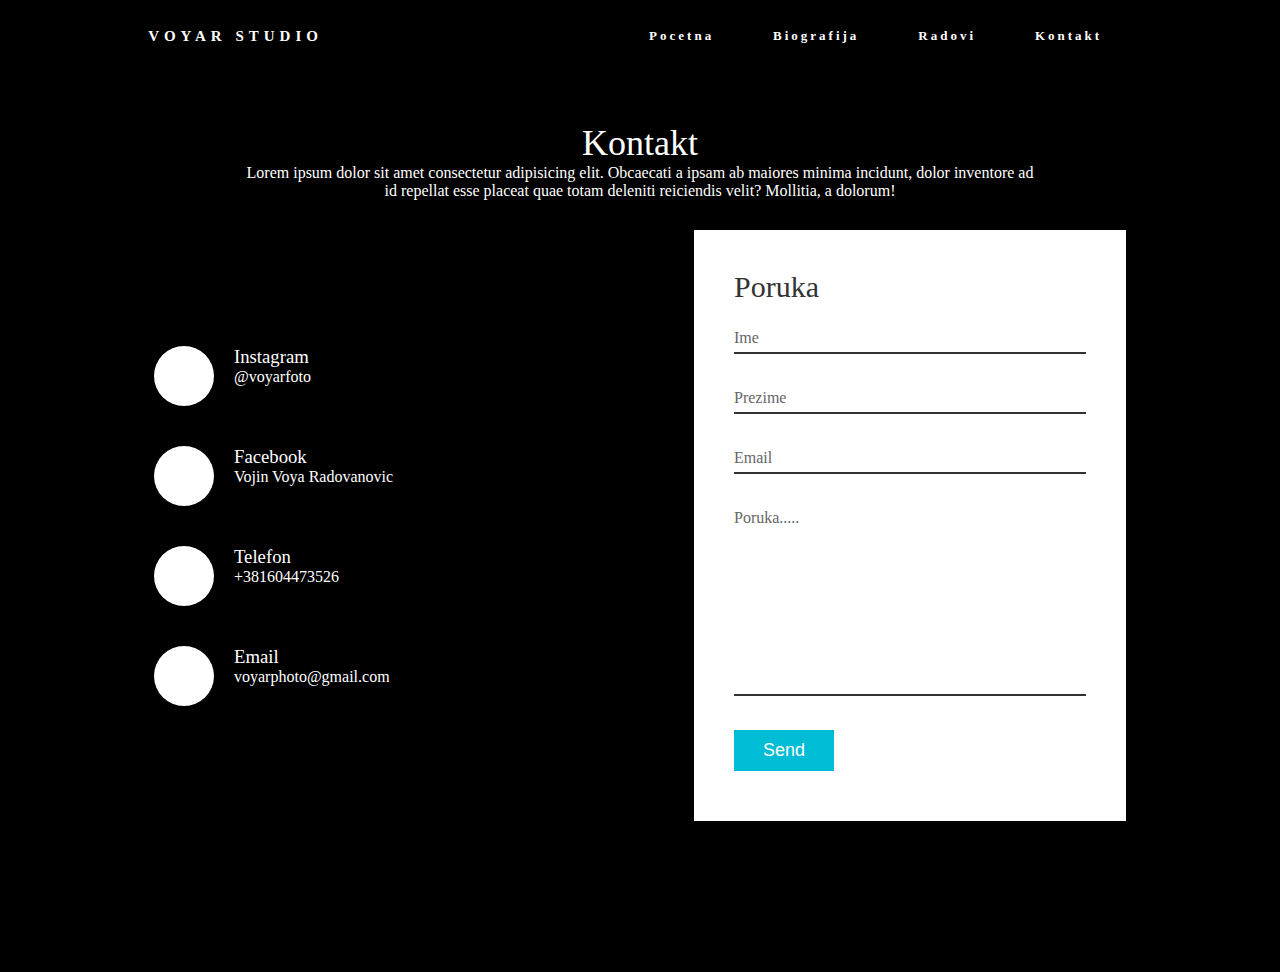
<file: kontakt2.html>
<!DOCTYPE html>
<html lang="en">
<head>
    <meta charset="UTF-8">
    <meta http-equiv="X-UA-Compatible" content="IE=edge">
    <meta name="viewport" content="width=device-width, initial-scale=1.0">
    <link rel="stylesheet" href="./kontakt2.css">
    <link rel="stylesheet" href="https://use.fontawesome.com/releases/v5.15.4/css/all.css" integrity="sha384-DyZ88mC6Up2uqS4h/KRgHuoeGwBcD4Ng9SiP4dIRy0EXTlnuz47vAwmeGwVChigm" crossorigin="anonymous">
    <link rel="script" href="./skripte.js">
    <title>Kontakt</title>
</head>

<header>
    <nav>
        <div class="logo">
            <a href="./index.html"><h4>Voyar Studio</h4></a>
        </div>
        <ul class="nav-links">
            <li><a href="./index.html">Pocetna</a></li>
            <li><a href="./biografija.htm">Biografija</a></li>
            <li><a href="./radovi.html">Radovi</a></li>
            <li><a href="./kontakt2.html">Kontakt</a></li>
        </ul>
        <div class="minimeni">
            <div class="minipocetna"></div>
            <div class="minibiografija"></div>
            <div class="miniradovi"></div>
            <div class="minikonatkt"></div>
        </div>
    </nav>
</header>

    <section class="contact">
        <div class="content">
            <h2>Kontakt</h2>
            <p>Lorem ipsum dolor sit amet consectetur adipisicing elit. Obcaecati a ipsam ab maiores minima incidunt, dolor inventore ad id repellat esse placeat quae totam deleniti reiciendis velit? Mollitia, a dolorum!</p>

        </div>
        <div class="container">
            <div class="contactInfo">
                
                <div class="box">
                    <div class="icon">
                       <a href="https://www.instagram.com/voyarfoto/" type="button" class="button-ig"> <i class="fab fa-instagram"></i></a>
                    </div>
                    <div class="text">
                        <h3>Instagram</h3>
                        <p>@voyarfoto</p>
                    </div>
                </div>
                
                <div class="box">
                    <div class="icon">
                       <a href="https://www.facebook.com/vojin.radovanovic" type="button" class="button-fb"> <i class="fab fa-facebook-f"></i></a>
                    </div>
                    <div class="text">
                        <h3>Facebook</h3>
                        <p>Vojin Voya Radovanovic</p>
                    </div>
                </div>
                
                <div class="box">
                    <div class="icon">
                         <a href="tel:+381604473526" type="button" class="button-ph"><i class="fas fa-phone-alt"></i></a>
                    </div>
                    <div class="text">
                        <h3>Telefon</h3>
                       </a><p>+381604473526</p>
                    </div>
                </div>
                
                <div class="box">
                    <div class="icon">
                        <a href="mailto:voyarphoto@gmail.com" type="button" class="button-ph"><i class="fas fa-envelope"></i></a>
                    </div>
                    <div class="text">
                        <h3>Email</h3>
                        <p>voyarphoto@gmail.com</p>
                    </div>
                </div>

            </div>
            <div class="contactForm">
                <form action="">
                    <h2>Poruka</h2>
                    <div class="inputBox">
                        <input type="text" name="" required>
                        <span>Ime</span>
                    </div>

                    <div class="inputBox">
                        <input type="text" name="" required>
                        <span>Prezime</span>
                    </div>

                    <div class="inputBox">
                        <input type="text" name="" required>
                        <span>Email</span>
                    </div>

                    <div class="inputBox">
                        <textarea name="" cols="30" rows="10" required></textarea>
                        <span>Poruka.....</span>
                    </div>

                    <div class="inputBox">
                        <input type="submit" name="" value="Send"  class="Send">
                    </div>

                </form>
            </div>
        </div>
    </section>
    <script>
    const navSlide = () =>{
        const minimeni = document.querySelector('.minimeni');
        const nav = document.querySelector('.nav-links') ;
        const navLinks = document.querySelectorAll('.nav-links li');
    
        minimeni.addEventListener('click',()=>{
            nav.classList.toggle('nav-active');
    
        })
    }
    
    navSlide();
</script>
</body>
</html>
</file>
<file: kontakt2.css>
@import url('https://fonts.googleapis.com/css2?family=Hina+Mincho&display=swap');


/*navigacija*/
/* navigacija */
#biografija{
    background-color: black;
    display: flex;
   
}
nav{
    display: flex;
    justify-content: space-around;
    align-items: center;
    min-height: 8vh;
    background-color: black;
}

.logo{
    color: white;
    text-transform: uppercase;
    letter-spacing: 5px;
    font-size:40px ;
    text-decoration: none;
    font-weight: bold;
}
.logo a{
    text-decoration: none;
    color: white;
    font-size: 15px;
}
.nav-links{
    display: flex;
    justify-content: space-around;
    width: 40%;
    font-size: 13px;
}
.nav-links li{
    list-style: none;
}
 .nav-links a{
     color: white;
     text-decoration:none;
     letter-spacing: 3px;
     font-weight: bold;
 }
 .minimeni{
     display: none;
     cursor: pointer;
     background: black;
 }
 .minimeni div{
     width: 25px;
     height: 1px;
     background-color: white;
     margin: 5px;


 }
 @keyframes navLikFade{
    from{
        opacity: 0;
        transform: translateX(50px);

    }
    to{
        opacity: 1;
        transform: translateX(0px);

    }
}
@keyframes text_reveal{
    100%{
        color:rgb(252, 252, 252);
        text-shadow: rgb(0, 0, 0);
        font-weight: bolder;
        display: inline-block;
        background-color: rgba(187, 202, 202, 0.233);
    }
}
@media screen and (max-width: 1024PX) {
    .nav-links{
      width: 50%;

    }
}
@media screen and (max-width: 768px) {
    body{
        overflow-x: hidden;
    }
    .nav-links{
        position: absolute;
        right: 0px;
        height: 92vh;
        top: 8vh;
        background-color: black;
        flex-direction: column;
        align-items: center;
        width: 50%;
        transform: translateX(100%);
        transition: transform 0.5s ease-in;
    }
    .nav-linksl li{
        opacity: 0;
    }
}
.nav-active{
    transform: translateX(0);
}
/* navigacija */
/*navigacija*/

*{
    margin: 0;
    padding: 0;
    box-sizing: border-box;
}
body{
    background-color: black;
    color: white;
}

.contact{
    position: relative;
    min-height: 100vh;
    padding: 50px 100px;
    display: flex;
    justify-items: center;
    align-items: center;
    flex-direction: column;
}

.contact .content{
    max-width: 800px;
    text-align: center;

}

.contact .content h2{
    font-size: 36px;
    font-weight: 500;
}

.contact .content p{
    font-weight: 500;
}

.container{
    width: 100%;
    display: flex;
    justify-content: center;
    align-items: center;
    margin-top: 30px;
}

.container .contactInfo{
    width: 50%;
    display: flex;
    flex-direction: column;

}

.container .contactInfo .box{
    position: relative;
    padding: 20px 0;
    display: flex;
}

.container .contactInfo .box .icon{
    min-width: 60px;
    height: 60px;
    display: flex;
    justify-content: center;
    align-items: center;
    border-radius: 50%;
    font-size: 22px;
    background: white;
    color: black;
}

.container .contactInfo .box .text{
    display: flex;
    margin-left: 20px;
    font-size: 16px;
    flex-direction: column;
    font-weight: 300;

}

.container .contactInfo .box .text h3{
    font-weight: 300;
    
}

.contactForm{
    width: 40%;
    padding: 40px;
    background: white;
    color: black;
}

.contactForm h2{
    font-size: 30px;
    font-weight: 500;
    color: #333;

}

.contactForm .inputBox{
    position: relative;
    width: 100%;
    margin-top: 10px;
}

.contactForm .inputBox input , 
.contactForm .inputBox textarea{
    width: 100%;
    padding: 5px 0;
    font-size: 16px;
    margin: 10px 0;
    border: none;
    border-bottom: 2px solid #333;
    outline: none;
    resize: none;

}

.contactForm .inputBox span{
    position: absolute;
    left: 0;
    padding: 5px 0;
    font-size: 16px;
    margin: 10px 0;
    pointer-events: none;
    transition: 0.5s;
    color: #666;
}

.contactForm .inputBox input:focus ~ span ,
.contactForm .inputBox input:valid ~ span ,
.contactForm .inputBox textarea:focus ~ span ,
.contactForm .inputBox textarea:valid ~ span {
    color: #e91e63;
    font-size: 12px;
    transform: translateY(-20px);
}

.contactForm .inputBox .Send{
    width: 100px;
    background: #00bcd4;
    color: white;
    border: none;
    cursor: pointer;
    padding: 10px;
    font-size: 18px;
}

@media screen and (max-width: 991px){
    body{
        overflow-x: hidden;
        overflow-wrap: normal;
    }
    .contact{
        padding: 60px;
    }
    
    .container{
        flex-direction: column;
    }
    
    .container .contactInfo{
        margin-bottom: 40px;
        
    }
    
    .container .contactInfo, 
    .contactForm{
        width: 100%;

    }
}

@media screen and (max-width: 1024PX) {
    .nav-links{
      width: 50%;
}

@media screen and (max-width: 768px) {
    body{
        overflow-x: hidden;
    }
    .nav-links{
        position: absolute;
        right: 0px;
        height: 92vh;
        top: 8vh;
        background-color: black;
        flex-direction: column;
        align-items: center;
        width: 50%;
        transform: translateX(100%);
        transition: transform 0.5s ease-in;
    }
    .nav-linksl li{
        opacity: 0;
    }
    .minimeni{
        display: block;
    }
}
</file>
